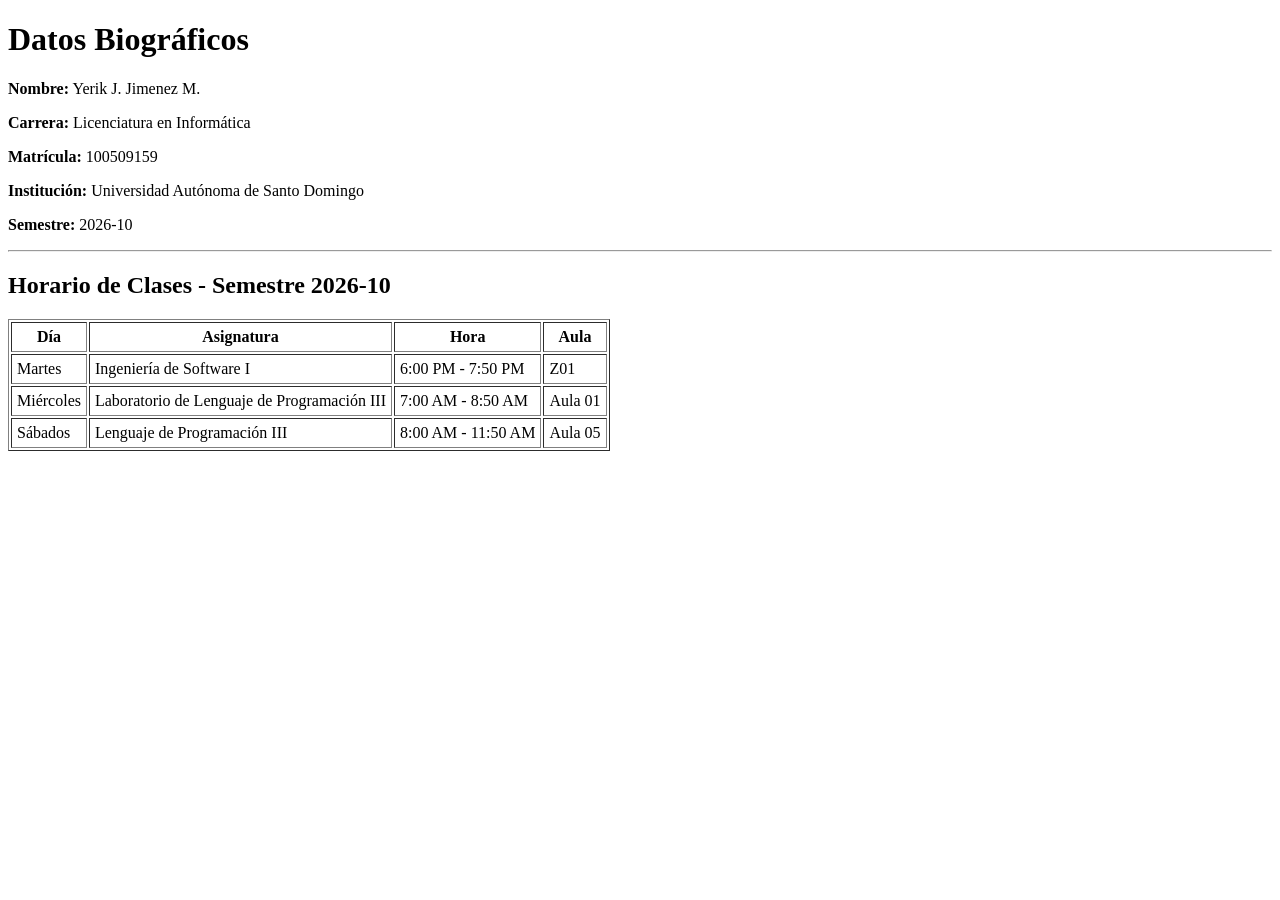
<file: index.html>
<!DOCTYPE html>
<html lang="es">
<head>
    <meta charset="UTF-8">
    <title>Datos Biográficos y Horario</title>
</head>
<body>

<h1>Datos Biográficos</h1>

<p><strong>Nombre:</strong> Yerik J. Jimenez M.</p>
<p><strong>Carrera:</strong> Licenciatura en Informática</p>
<p><strong>Matrícula:</strong> 100509159</p>
<p><strong>Institución:</strong> Universidad Autónoma de Santo Domingo</p>
<p><strong>Semestre:</strong> 2026-10</p>

<hr>

<h2>Horario de Clases - Semestre 2026-10</h2>
	
<table border="1" cellpadding="5">
    <tr>
        <th>Día</th>
        <th>Asignatura</th>
        <th>Hora</th>
        <th>Aula</th>
    </tr>

    <tr>
        <td>Martes</td>
        <td>Ingeniería de Software I</td>
        <td>6:00 PM - 7:50 PM</td>
        <td>Z01</td>
    </tr>

    <tr>
        <td>Miércoles</td>
        <td>Laboratorio de Lenguaje de Programación III</td>
        <td>7:00 AM - 8:50 AM</td>
        <td>Aula 01</td>
    </tr>

    <tr>
        <td>Sábados</td>
        <td>Lenguaje de Programación III</td>
        <td>8:00 AM - 11:50 AM</td>
        <td>Aula 05</td>
    </tr>
</table>



</body>
</html>
</file>
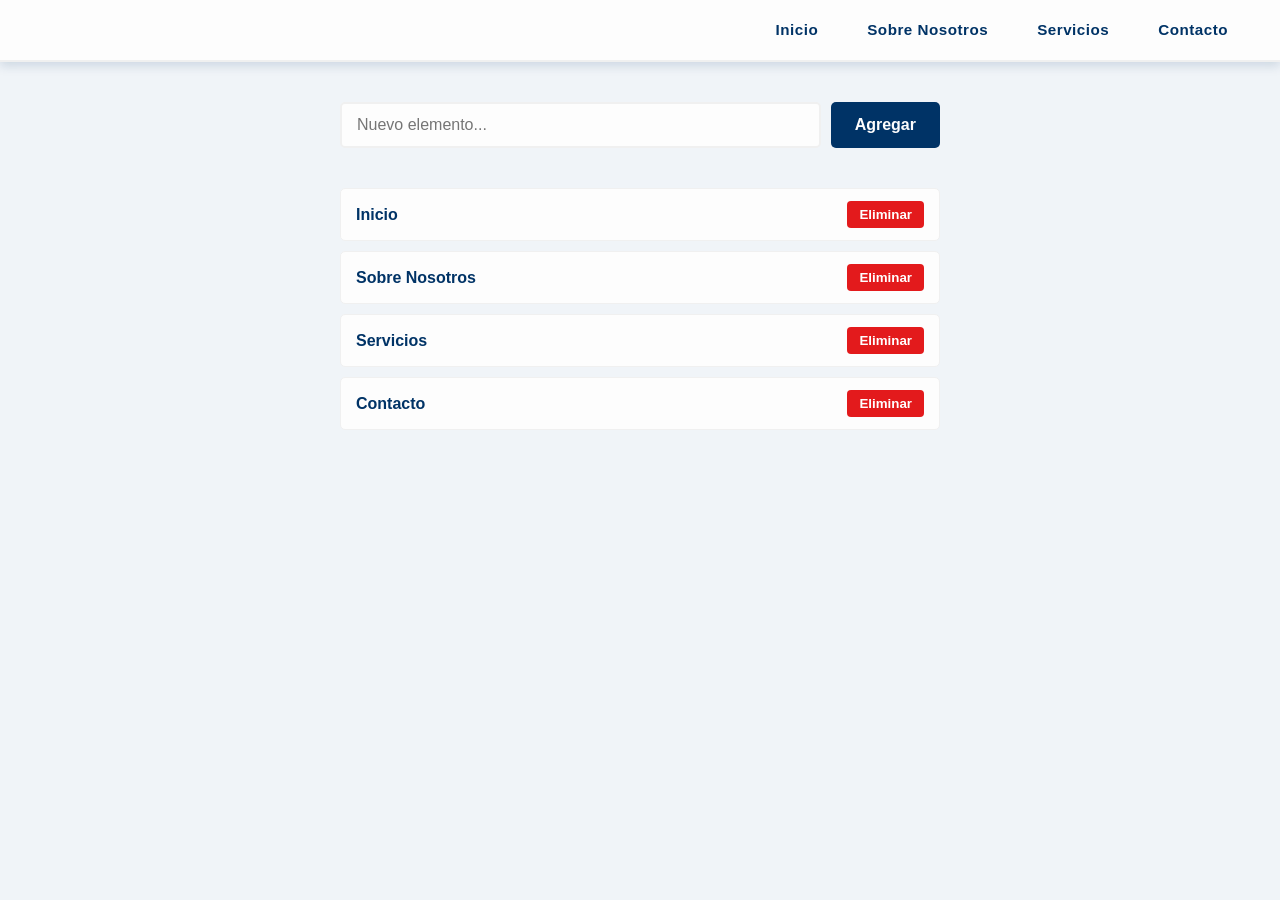
<file: PracticaMenu/index.html>
<!DOCTYPE html>
<html lang="en">
<head>
  <meta charset="UTF-8">
  <meta name="viewport" content="width=device-width, initial-scale=1.0">
  <title>Document</title>
  <link rel="stylesheet" href="./style.css">
</head>
<body>
  <header>
    <nav class="menu-principal">
      <ul class="menu-items">

      </ul>
    </nav>
  </header>


<div class="Add-container">
  <input type="text" id="agregar" name="agregar" placeholder="Nuevo elemento...">
  <button class="btn-agregar">Agregar</button>
</div>

<ul class="lista-admin"></ul>

  <script type="module" src="./script.js"></script>
</body>
</html>
</file>
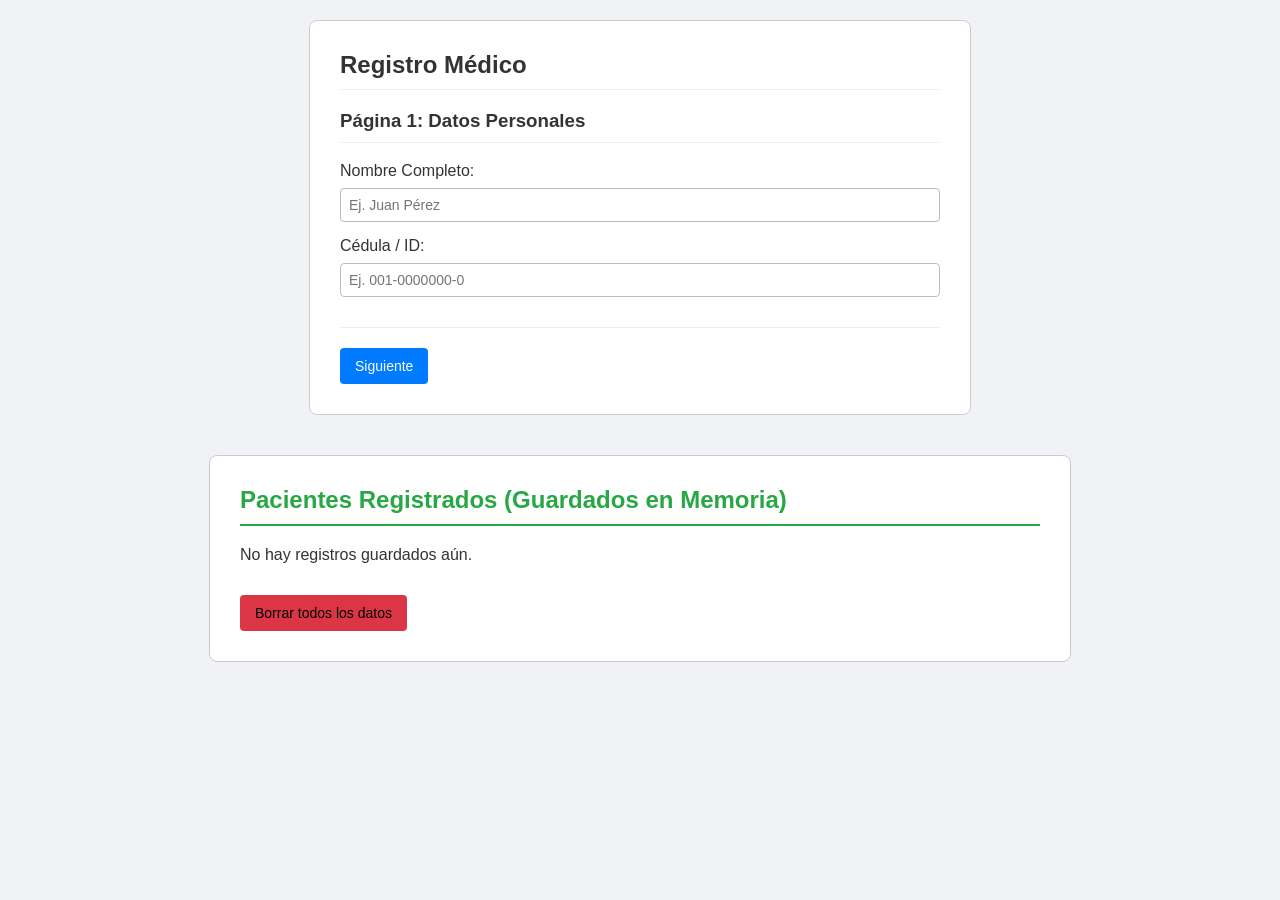
<file: Tarea- FormularioMultiPagina/MultipleForm/index.html>
<!DOCTYPE html>
<html lang="es">
<head>
  <meta charset="UTF-8">
  <meta name="viewport" content="width=device-width, initial-scale=1.0">
  <title>Formulario Médico Múltiples Páginas</title>
  <link rel="stylesheet" href="style.css">
</head>
<body>

<div class="form-container">
  <h2 id="formTitle">Registro Médico</h2>
  
  <form id="medicalForm">
    
    <div class="step active">
      <h3>Página 1: Datos Personales</h3>
      <div class="input-group">
        <label>Nombre Completo:</label>
        <input type="text" id="nombre" placeholder="Ej. Juan Pérez">
      </div>
      <div class="input-group">
        <label>Cédula / ID:</label>
        <input type="text" id="cedula" placeholder="Ej. 001-0000000-0">
      </div>
    </div>

    <div class="step">
      <h3>Página 2: Familiares</h3>
      <div class="input-group">
        <input type="text" id="famNombre" placeholder="Nombre (Ej. Dionisio Silverio)">
        <input type="text" id="famParentesco" placeholder="Parentesco (Ej. Padre)">
        <input type="number" id="famEdad" placeholder="Edad (Ej. 84)">
        <button type="button" class="btn-add" onclick="agregarFamiliar()">+ Agregar Familiar</button>
      </div>
      <ul id="listaFamiliares" class="data-list"></ul>
    </div>

    <div class="step">
      <h3>Página 3: Condiciones Pre-Existentes de Salud</h3>
      <div class="input-group">
        <input type="text" id="condEnfermedad" placeholder="Enfermedad (Ej. Hipertensión)">
        <input type="text" id="condTiempo" placeholder="Tiempo con la enfermedad (Ej. 5 años)">
        <button type="button" class="btn-add" onclick="agregarCondicion()">+ Agregar Condición</button>
      </div>
      <ul id="listaCondiciones" class="data-list"></ul>
    </div>

    <div class="step">
      <h3>Página 4: Internamientos Realizados</h3>
      <div class="input-group">
        <input type="date" id="intFecha">
        <input type="text" id="intCentro" placeholder="Centro Médico">
        <input type="text" id="intDiagnostico" placeholder="Diagnóstico">
        <button type="button" class="btn-add" onclick="agregarInternamiento()">+ Agregar Internamiento</button>
      </div>
      <ul id="listaInternamientos" class="data-list"></ul>
    </div>

    <div class="step">
      <h3>Página 5: Datos Registrados</h3>
      <p>Resumen de la información ingresada:</p>
      <div id="tablasContenedor"></div>
    </div>  

    <div class="form-navigation">
      <button type="button" id="prevBtn" onclick="cambiarPaso(-1)">Anterior</button>
      <button type="button" id="nextBtn" onclick="cambiarPaso(1)">Siguiente</button>
    </div>

  </form>
</div>

<div class="registros-guardados-container">
  <h2>Pacientes Registrados (Guardados en Memoria)</h2>
  <div id="tablaGlobalContenedor">
    <p>No hay registros guardados aún.</p>
  </div>
  <button type="button" id="btnLimpiarDatos" onclick="limpiarLocalStorage()" style="background-color: #dc3545; margin-top: 15px;">Borrar todos los datos</button>
</div>

<script src="script.js"></script>
</body>
</html>
</file>
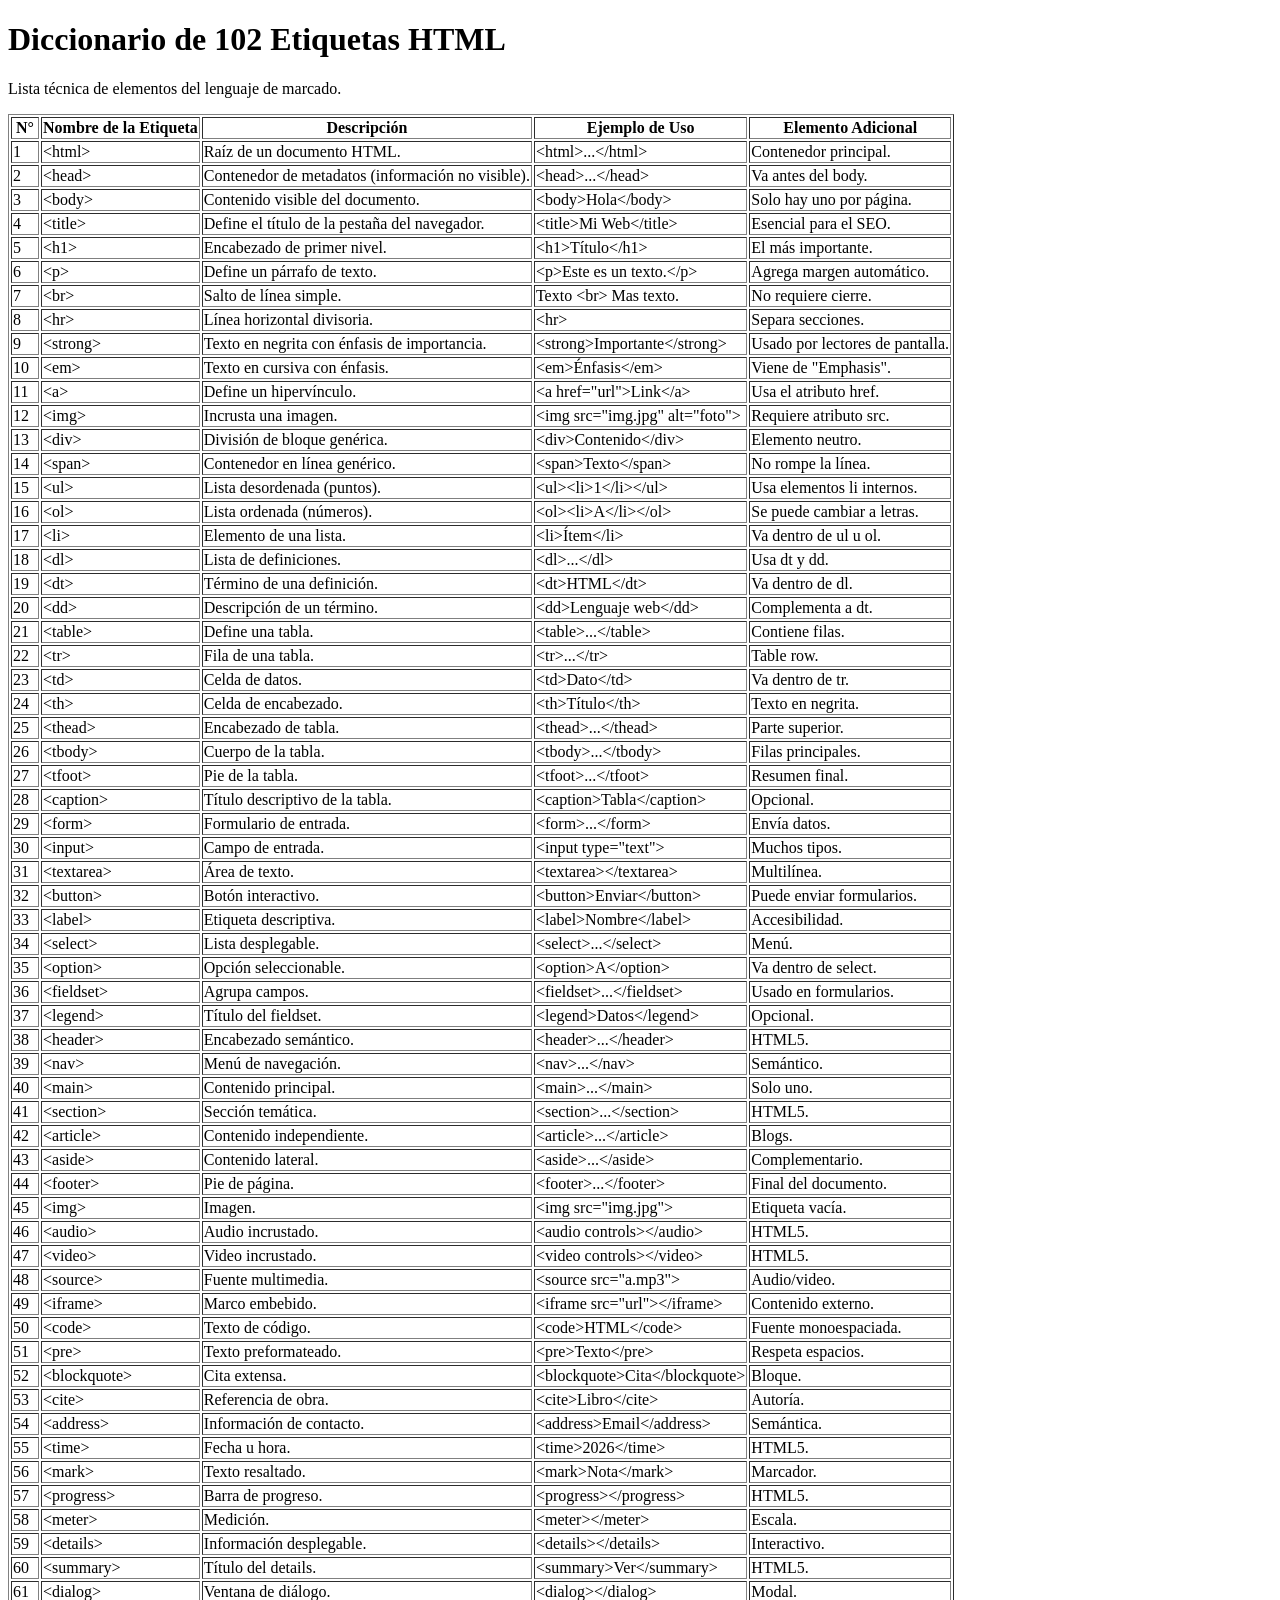
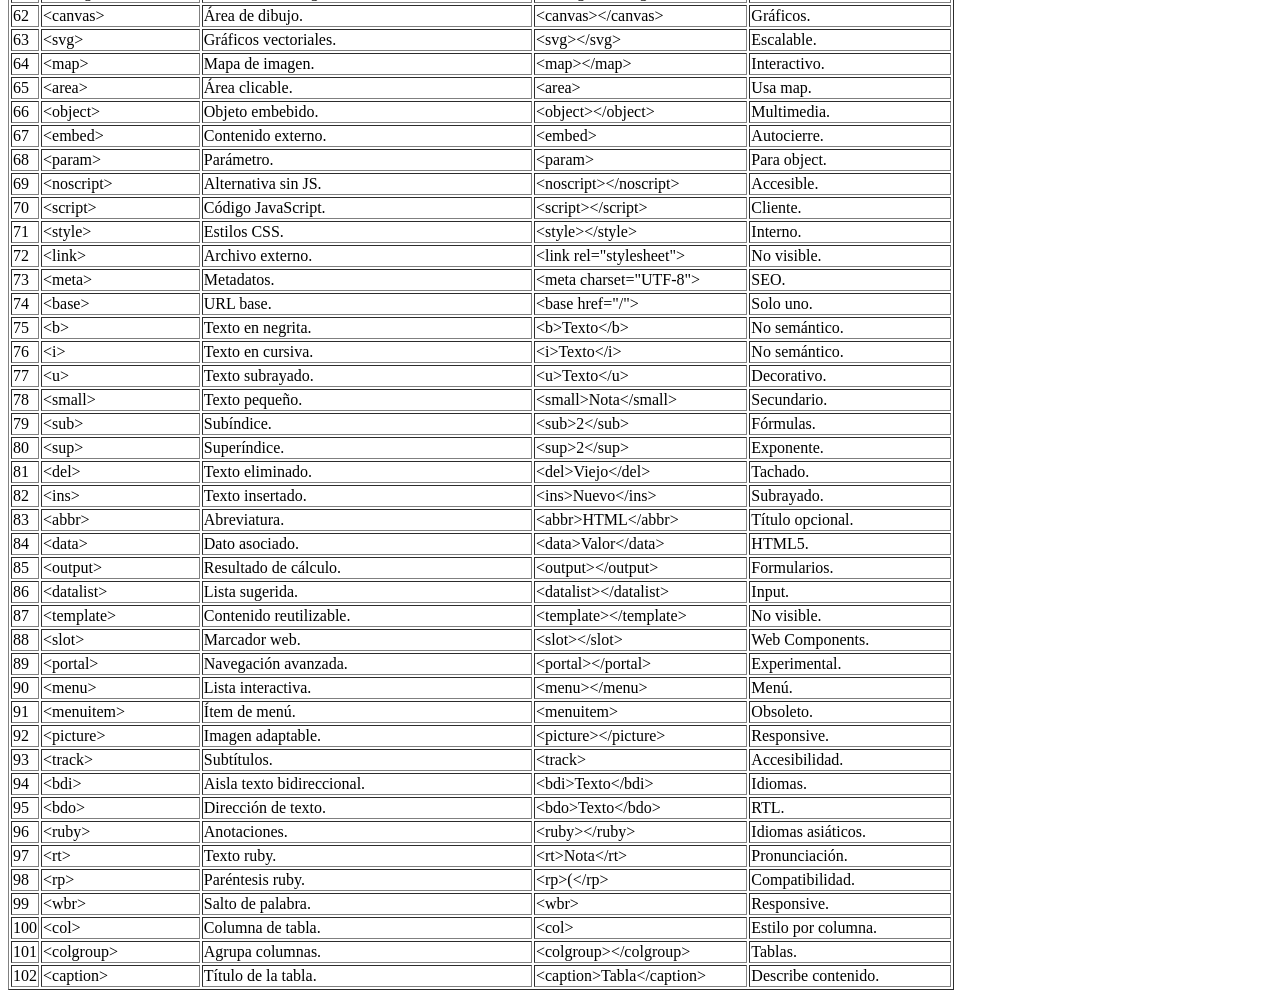
<file: 102Etiquetas.html>
<!DOCTYPE html>
<html lang="es">
<head>
    <meta charset="UTF-8">
    <title>Lista de 102 Etiquetas HTML</title>
</head>
<body>

    <h1>Diccionario de 102 Etiquetas HTML</h1>
    <p>Lista técnica de elementos del lenguaje de marcado.</p>

    <table border="1">
        <thead>
            <tr>
                <th>N°</th>
                <th>Nombre de la Etiqueta</th>
                <th>Descripción</th>
                <th>Ejemplo de Uso</th>
                <th>Elemento Adicional</th>
            </tr>
        </thead>
        <tbody>
            <tr>
                <td>1</td>
                <td>&lt;html&gt;</td>
                <td>Raíz de un documento HTML.</td>
                <td>&lt;html&gt;...&lt;/html&gt;</td>
                <td>Contenedor principal.</td>
            </tr>
            <tr>
                <td>2</td>
                <td>&lt;head&gt;</td>
                <td>Contenedor de metadatos (información no visible).</td>
                <td>&lt;head&gt;...&lt;/head&gt;</td>
                <td>Va antes del body.</td>
            </tr>
            <tr>
                <td>3</td>
                <td>&lt;body&gt;</td>
                <td>Contenido visible del documento.</td>
                <td>&lt;body&gt;Hola&lt;/body&gt;</td>
                <td>Solo hay uno por página.</td>
            </tr>
            <tr>
                <td>4</td>
                <td>&lt;title&gt;</td> 
                <td>Define el título de la pestaña del navegador.</td>
                <td>&lt;title&gt;Mi Web&lt;/title&gt;</td>
                <td>Esencial para el SEO.</td>
            </tr>
            <tr>
                <td>5</td>
                <td>&lt;h1&gt;</td>
                <td>Encabezado de primer nivel.</td>
                <td>&lt;h1&gt;Título&lt;/h1&gt;</td>
                <td>El más importante.</td>
            </tr>
            <tr>
                <td>6</td>
                <td>&lt;p&gt;</td>
                <td>Define un párrafo de texto.</td>
                <td>&lt;p&gt;Este es un texto.&lt;/p&gt;</td>
                <td>Agrega margen automático.</td>
            </tr>
            <tr>
                <td>7</td>
                <td>&lt;br&gt;</td>
                <td>Salto de línea simple.</td>
                <td>Texto &lt;br&gt; Mas texto.</td>
                <td>No requiere cierre.</td>
            </tr>
            <tr>
                <td>8</td>
                <td>&lt;hr&gt;</td>
                <td>Línea horizontal divisoria.</td>
                <td>&lt;hr&gt;</td>
                <td>Separa secciones.</td>
            </tr>
            <tr>
                <td>9</td>
                <td>&lt;strong&gt;</td>
                <td>Texto en negrita con énfasis de importancia.</td>
                <td>&lt;strong&gt;Importante&lt;/strong&gt;</td>
                <td>Usado por lectores de pantalla.</td>
            </tr>
            <tr>
                <td>10</td>
                <td>&lt;em&gt;</td>
                <td>Texto en cursiva con énfasis.</td>
                <td>&lt;em&gt;Énfasis&lt;/em&gt;</td>
                <td>Viene de "Emphasis".</td>
            </tr>
            <tr>
                <td>11</td>
                <td>&lt;a&gt;</td>
                <td>Define un hipervínculo.</td>
                <td>&lt;a href="url"&gt;Link&lt;/a&gt;</td>
                <td>Usa el atributo href.</td>
            </tr>
            <tr>
                <td>12</td>
                <td>&lt;img&gt;</td>
                <td>Incrusta una imagen.</td>
                <td>&lt;img src="img.jpg" alt="foto"&gt;</td>
                <td>Requiere atributo src.</td>
            </tr>
            <tr>
                <td>13</td>
                <td>&lt;div&gt;</td>
                <td>División de bloque genérica.</td>
                <td>&lt;div&gt;Contenido&lt;/div&gt;</td>
                <td>Elemento neutro.</td>
            </tr>
            <tr>
                <td>14</td>
                <td>&lt;span&gt;</td>
                <td>Contenedor en línea genérico.</td>
                <td>&lt;span&gt;Texto&lt;/span&gt;</td>
                <td>No rompe la línea.</td>
            </tr>
            <tr>
                <td>15</td>
                <td>&lt;ul&gt;</td>
                <td>Lista desordenada (puntos).</td>
                <td>&lt;ul&gt;&lt;li&gt;1&lt;/li&gt;&lt;/ul&gt;</td>
                <td>Usa elementos li internos.</td>
            </tr>
            <tr>
                <td>16</td>
                <td>&lt;ol&gt;</td>
                <td>Lista ordenada (números).</td>
                <td>&lt;ol&gt;&lt;li&gt;A&lt;/li&gt;&lt;/ol&gt;</td>
                <td>Se puede cambiar a letras.</td>
            </tr>
            <tr>
                <td>17</td>
                <td>&lt;li&gt;</td>
                <td>Elemento de una lista.</td>
                <td>&lt;li&gt;Ítem&lt;/li&gt;</td>
                <td>Va dentro de ul u ol.</td>

		 
		<tr>
    <td>18</td>
    <td>&lt;dl&gt;</td>
    <td>Lista de definiciones.</td>
    <td>&lt;dl&gt;...&lt;/dl&gt;</td>
    <td>Usa dt y dd.</td>
</tr>
<tr>
    <td>19</td>
    <td>&lt;dt&gt;</td>
    <td>Término de una definición.</td>
    <td>&lt;dt&gt;HTML&lt;/dt&gt;</td>
    <td>Va dentro de dl.</td>
</tr>
<tr>
    <td>20</td>
    <td>&lt;dd&gt;</td>
    <td>Descripción de un término.</td>
    <td>&lt;dd&gt;Lenguaje web&lt;/dd&gt;</td>
    <td>Complementa a dt.</td>
</tr>
<tr>
    <td>21</td>
    <td>&lt;table&gt;</td>
    <td>Define una tabla.</td>
    <td>&lt;table&gt;...&lt;/table&gt;</td>
    <td>Contiene filas.</td>
</tr>
<tr>
    <td>22</td>
    <td>&lt;tr&gt;</td>
    <td>Fila de una tabla.</td>
    <td>&lt;tr&gt;...&lt;/tr&gt;</td>
    <td>Table row.</td>
</tr>
<tr>
    <td>23</td>
    <td>&lt;td&gt;</td>
    <td>Celda de datos.</td>
    <td>&lt;td&gt;Dato&lt;/td&gt;</td>
    <td>Va dentro de tr.</td>
</tr>
<tr>
    <td>24</td>
    <td>&lt;th&gt;</td>
    <td>Celda de encabezado.</td>
    <td>&lt;th&gt;Título&lt;/th&gt;</td>
    <td>Texto en negrita.</td>
</tr>
<tr>
    <td>25</td>
    <td>&lt;thead&gt;</td>
    <td>Encabezado de tabla.</td>
    <td>&lt;thead&gt;...&lt;/thead&gt;</td>
    <td>Parte superior.</td>
</tr>
<tr>
    <td>26</td>
    <td>&lt;tbody&gt;</td>
    <td>Cuerpo de la tabla.</td>
    <td>&lt;tbody&gt;...&lt;/tbody&gt;</td>
    <td>Filas principales.</td>
</tr>
<tr>
    <td>27</td>
    <td>&lt;tfoot&gt;</td>
    <td>Pie de la tabla.</td>
    <td>&lt;tfoot&gt;...&lt;/tfoot&gt;</td>
    <td>Resumen final.</td>
</tr>
<tr>
    <td>28</td>
    <td>&lt;caption&gt;</td>
    <td>Título descriptivo de la tabla.</td>
    <td>&lt;caption&gt;Tabla&lt;/caption&gt;</td>
    <td>Opcional.</td>
</tr>
<tr>
    <td>29</td>
    <td>&lt;form&gt;</td>
    <td>Formulario de entrada.</td>
    <td>&lt;form&gt;...&lt;/form&gt;</td>
    <td>Envía datos.</td>
</tr>
<tr>
    <td>30</td>
    <td>&lt;input&gt;</td>
    <td>Campo de entrada.</td>
    <td>&lt;input type="text"&gt;</td>
    <td>Muchos tipos.</td>
</tr>
<tr>
    <td>31</td>
    <td>&lt;textarea&gt;</td>
    <td>Área de texto.</td>
    <td>&lt;textarea&gt;&lt;/textarea&gt;</td>
    <td>Multilínea.</td>
</tr>
<tr>
    <td>32</td>
    <td>&lt;button&gt;</td>
    <td>Botón interactivo.</td>
    <td>&lt;button&gt;Enviar&lt;/button&gt;</td>
    <td>Puede enviar formularios.</td>
</tr>
<tr>
    <td>33</td>
    <td>&lt;label&gt;</td>
    <td>Etiqueta descriptiva.</td>
    <td>&lt;label&gt;Nombre&lt;/label&gt;</td>
    <td>Accesibilidad.</td>
</tr>
<tr>
    <td>34</td>
    <td>&lt;select&gt;</td>
    <td>Lista desplegable.</td>
    <td>&lt;select&gt;...&lt;/select&gt;</td>
    <td>Menú.</td>
</tr>
<tr>
    <td>35</td>
    <td>&lt;option&gt;</td>
    <td>Opción seleccionable.</td>
    <td>&lt;option&gt;A&lt;/option&gt;</td>
    <td>Va dentro de select.</td>
</tr>
<tr>
    <td>36</td>
    <td>&lt;fieldset&gt;</td>
    <td>Agrupa campos.</td>
    <td>&lt;fieldset&gt;...&lt;/fieldset&gt;</td>
    <td>Usado en formularios.</td>
</tr>
<tr>
    <td>37</td>
    <td>&lt;legend&gt;</td>
    <td>Título del fieldset.</td>
    <td>&lt;legend&gt;Datos&lt;/legend&gt;</td>
    <td>Opcional.</td>
</tr>
<tr>
    <td>38</td>
    <td>&lt;header&gt;</td>
    <td>Encabezado semántico.</td>
    <td>&lt;header&gt;...&lt;/header&gt;</td>
    <td>HTML5.</td>
</tr>
<tr>
    <td>39</td>
    <td>&lt;nav&gt;</td>
    <td>Menú de navegación.</td>
    <td>&lt;nav&gt;...&lt;/nav&gt;</td>
    <td>Semántico.</td>
</tr>
<tr>
    <td>40</td>
    <td>&lt;main&gt;</td>
    <td>Contenido principal.</td>
    <td>&lt;main&gt;...&lt;/main&gt;</td>
    <td>Solo uno.</td>
</tr>
<tr>
    <td>41</td>
    <td>&lt;section&gt;</td>
    <td>Sección temática.</td>
    <td>&lt;section&gt;...&lt;/section&gt;</td>
    <td>HTML5.</td>
</tr>
<tr>
    <td>42</td>
    <td>&lt;article&gt;</td>
    <td>Contenido independiente.</td>
    <td>&lt;article&gt;...&lt;/article&gt;</td>
    <td>Blogs.</td>
</tr>
<tr>
    <td>43</td>
    <td>&lt;aside&gt;</td>
    <td>Contenido lateral.</td>
    <td>&lt;aside&gt;...&lt;/aside&gt;</td>
    <td>Complementario.</td>
</tr>
<tr>
    <td>44</td>
    <td>&lt;footer&gt;</td>
    <td>Pie de página.</td>
    <td>&lt;footer&gt;...&lt;/footer&gt;</td>
    <td>Final del documento.</td>
</tr>
<tr>
    <td>45</td>
    <td>&lt;img&gt;</td>
    <td>Imagen.</td>
    <td>&lt;img src="img.jpg"&gt;</td>
    <td>Etiqueta vacía.</td>
</tr>
<tr>
    <td>46</td>
    <td>&lt;audio&gt;</td>
    <td>Audio incrustado.</td>
    <td>&lt;audio controls&gt;&lt;/audio&gt;</td>
    <td>HTML5.</td>
</tr>
<tr>
    <td>47</td>
    <td>&lt;video&gt;</td>
    <td>Video incrustado.</td>
    <td>&lt;video controls&gt;&lt;/video&gt;</td>
    <td>HTML5.</td>
</tr>
<tr>
    <td>48</td>
    <td>&lt;source&gt;</td>
    <td>Fuente multimedia.</td>
    <td>&lt;source src="a.mp3"&gt;</td>
    <td>Audio/video.</td>
</tr>
<tr>
    <td>49</td>
    <td>&lt;iframe&gt;</td>
    <td>Marco embebido.</td>
    <td>&lt;iframe src="url"&gt;&lt;/iframe&gt;</td>
    <td>Contenido externo.</td>
</tr>
<tr>
    <td>50</td>
    <td>&lt;code&gt;</td>
    <td>Texto de código.</td>
    <td>&lt;code&gt;HTML&lt;/code&gt;</td>
    <td>Fuente monoespaciada.</td>
</tr>
<tr>
    <td>51</td>
    <td>&lt;pre&gt;</td>
    <td>Texto preformateado.</td>
    <td>&lt;pre&gt;Texto&lt;/pre&gt;</td>
    <td>Respeta espacios.</td>
</tr>
<tr>
    <td>52</td>
    <td>&lt;blockquote&gt;</td>
    <td>Cita extensa.</td>
    <td>&lt;blockquote&gt;Cita&lt;/blockquote&gt;</td>
    <td>Bloque.</td>
</tr>
<tr>
    <td>53</td>
    <td>&lt;cite&gt;</td>
    <td>Referencia de obra.</td>
    <td>&lt;cite&gt;Libro&lt;/cite&gt;</td>
    <td>Autoría.</td>
</tr>
<tr>
    <td>54</td>
    <td>&lt;address&gt;</td>
    <td>Información de contacto.</td>
    <td>&lt;address&gt;Email&lt;/address&gt;</td>
    <td>Semántica.</td>
</tr>
<tr>
    <td>55</td>
    <td>&lt;time&gt;</td>
    <td>Fecha u hora.</td>
    <td>&lt;time&gt;2026&lt;/time&gt;</td>
    <td>HTML5.</td>
</tr>
<tr>
    <td>56</td>
    <td>&lt;mark&gt;</td>
    <td>Texto resaltado.</td>
    <td>&lt;mark&gt;Nota&lt;/mark&gt;</td>
    <td>Marcador.</td>
</tr>
<tr>
    <td>57</td>
    <td>&lt;progress&gt;</td>
    <td>Barra de progreso.</td>
    <td>&lt;progress&gt;&lt;/progress&gt;</td>
    <td>HTML5.</td>
</tr>
<tr>
    <td>58</td>
    <td>&lt;meter&gt;</td>
    <td>Medición.</td>
    <td>&lt;meter&gt;&lt;/meter&gt;</td>
    <td>Escala.</td>
</tr>
<tr>
    <td>59</td>
    <td>&lt;details&gt;</td>
    <td>Información desplegable.</td>
    <td>&lt;details&gt;&lt;/details&gt;</td>
    <td>Interactivo.</td>
</tr>
<tr>
    <td>60</td>
    <td>&lt;summary&gt;</td>
    <td>Título del details.</td>
    <td>&lt;summary&gt;Ver&lt;/summary&gt;</td>
    <td>HTML5.</td>
</tr>
<tr>
    <td>61</td>
    <td>&lt;dialog&gt;</td>
    <td>Ventana de diálogo.</td>
    <td>&lt;dialog&gt;&lt;/dialog&gt;</td>
    <td>Modal.</td>
</tr>
<tr>
    <td>62</td>
    <td>&lt;canvas&gt;</td>
    <td>Área de dibujo.</td>
    <td>&lt;canvas&gt;&lt;/canvas&gt;</td>
    <td>Gráficos.</td>
</tr>
<tr>
    <td>63</td>
    <td>&lt;svg&gt;</td>
    <td>Gráficos vectoriales.</td>
    <td>&lt;svg&gt;&lt;/svg&gt;</td>
    <td>Escalable.</td>
</tr>
<tr>
    <td>64</td>
    <td>&lt;map&gt;</td>
    <td>Mapa de imagen.</td>
    <td>&lt;map&gt;&lt;/map&gt;</td>
    <td>Interactivo.</td>
</tr>
<tr>
    <td>65</td>
    <td>&lt;area&gt;</td>
    <td>Área clicable.</td>
    <td>&lt;area&gt;</td>
    <td>Usa map.</td>
</tr>
<tr>
    <td>66</td>
    <td>&lt;object&gt;</td>
    <td>Objeto embebido.</td>
    <td>&lt;object&gt;&lt;/object&gt;</td>
    <td>Multimedia.</td>
</tr>
<tr>
    <td>67</td>
    <td>&lt;embed&gt;</td>
    <td>Contenido externo.</td>
    <td>&lt;embed&gt;</td>
    <td>Autocierre.</td>
</tr>
<tr>
    <td>68</td>
    <td>&lt;param&gt;</td>
    <td>Parámetro.</td>
    <td>&lt;param&gt;</td>
    <td>Para object.</td>
</tr>
<tr>
    <td>69</td>
    <td>&lt;noscript&gt;</td>
    <td>Alternativa sin JS.</td>
    <td>&lt;noscript&gt;&lt;/noscript&gt;</td>
    <td>Accesible.</td>
</tr>
<tr>
    <td>70</td>
    <td>&lt;script&gt;</td>
    <td>Código JavaScript.</td>
    <td>&lt;script&gt;&lt;/script&gt;</td>
    <td>Cliente.</td>
</tr>
<tr>
    <td>71</td>
    <td>&lt;style&gt;</td>
    <td>Estilos CSS.</td>
    <td>&lt;style&gt;&lt;/style&gt;</td>
    <td>Interno.</td>
</tr>
<tr>
    <td>72</td>
    <td>&lt;link&gt;</td>
    <td>Archivo externo.</td>
    <td>&lt;link rel="stylesheet"&gt;</td>
    <td>No visible.</td>
</tr>
<tr>
    <td>73</td>
    <td>&lt;meta&gt;</td>
    <td>Metadatos.</td>
    <td>&lt;meta charset="UTF-8"&gt;</td>
    <td>SEO.</td>
</tr>
<tr>
    <td>74</td>
    <td>&lt;base&gt;</td>
    <td>URL base.</td>
    <td>&lt;base href="/"&gt;</td>
    <td>Solo uno.</td>
</tr>
<tr>
    <td>75</td>
    <td>&lt;b&gt;</td>
    <td>Texto en negrita.</td>
    <td>&lt;b&gt;Texto&lt;/b&gt;</td>
    <td>No semántico.</td>
</tr>
<tr>
    <td>76</td>
    <td>&lt;i&gt;</td>
    <td>Texto en cursiva.</td>
    <td>&lt;i&gt;Texto&lt;/i&gt;</td>
    <td>No semántico.</td>
</tr>
<tr>
    <td>77</td>
    <td>&lt;u&gt;</td>
    <td>Texto subrayado.</td>
    <td>&lt;u&gt;Texto&lt;/u&gt;</td>
    <td>Decorativo.</td>
</tr>
<tr>
    <td>78</td>
    <td>&lt;small&gt;</td>
    <td>Texto pequeño.</td>
    <td>&lt;small&gt;Nota&lt;/small&gt;</td>
    <td>Secundario.</td>
</tr>
<tr>
    <td>79</td>
    <td>&lt;sub&gt;</td>
    <td>Subíndice.</td>
    <td>&lt;sub&gt;2&lt;/sub&gt;</td>
    <td>Fórmulas.</td>
</tr>
<tr>
    <td>80</td>
    <td>&lt;sup&gt;</td>
    <td>Superíndice.</td>
    <td>&lt;sup&gt;2&lt;/sup&gt;</td>
    <td>Exponente.</td>
</tr>
<tr>
    <td>81</td>
    <td>&lt;del&gt;</td>
    <td>Texto eliminado.</td>
    <td>&lt;del&gt;Viejo&lt;/del&gt;</td>
    <td>Tachado.</td>
</tr>
<tr>
    <td>82</td>
    <td>&lt;ins&gt;</td>
    <td>Texto insertado.</td>
    <td>&lt;ins&gt;Nuevo&lt;/ins&gt;</td>
    <td>Subrayado.</td>
</tr>
<tr>
    <td>83</td>
    <td>&lt;abbr&gt;</td>
    <td>Abreviatura.</td>
    <td>&lt;abbr&gt;HTML&lt;/abbr&gt;</td>
    <td>Título opcional.</td>
</tr>
<tr>
    <td>84</td>
    <td>&lt;data&gt;</td>
    <td>Dato asociado.</td>
    <td>&lt;data&gt;Valor&lt;/data&gt;</td>
    <td>HTML5.</td>
</tr>
<tr>
    <td>85</td>
    <td>&lt;output&gt;</td>
    <td>Resultado de cálculo.</td>
    <td>&lt;output&gt;&lt;/output&gt;</td>
    <td>Formularios.</td>
</tr>
<tr>
    <td>86</td>
    <td>&lt;datalist&gt;</td>
    <td>Lista sugerida.</td>
    <td>&lt;datalist&gt;&lt;/datalist&gt;</td>
    <td>Input.</td>
</tr>
<tr>
    <td>87</td>
    <td>&lt;template&gt;</td>
    <td>Contenido reutilizable.</td>
    <td>&lt;template&gt;&lt;/template&gt;</td>
    <td>No visible.</td>
</tr>
<tr>
    <td>88</td>
    <td>&lt;slot&gt;</td>
    <td>Marcador web.</td>
    <td>&lt;slot&gt;&lt;/slot&gt;</td>
    <td>Web Components.</td>
</tr>
<tr>
    <td>89</td>
    <td>&lt;portal&gt;</td>
    <td>Navegación avanzada.</td>
    <td>&lt;portal&gt;&lt;/portal&gt;</td>
    <td>Experimental.</td>
</tr>
<tr>
    <td>90</td>
    <td>&lt;menu&gt;</td>
    <td>Lista interactiva.</td>
    <td>&lt;menu&gt;&lt;/menu&gt;</td>
    <td>Menú.</td>
</tr>
<tr>
    <td>91</td>
    <td>&lt;menuitem&gt;</td>
    <td>Ítem de menú.</td>
    <td>&lt;menuitem&gt;</td>
    <td>Obsoleto.</td>
</tr>
<tr>
    <td>92</td>
    <td>&lt;picture&gt;</td>
    <td>Imagen adaptable.</td>
    <td>&lt;picture&gt;&lt;/picture&gt;</td>
    <td>Responsive.</td>
</tr>
<tr>
    <td>93</td>
    <td>&lt;track&gt;</td>
    <td>Subtítulos.</td>
    <td>&lt;track&gt;</td>
    <td>Accesibilidad.</td>
</tr>
<tr>
    <td>94</td>
    <td>&lt;bdi&gt;</td>
    <td>Aisla texto bidireccional.</td>
    <td>&lt;bdi&gt;Texto&lt;/bdi&gt;</td>
    <td>Idiomas.</td>
</tr>
<tr>
    <td>95</td>
    <td>&lt;bdo&gt;</td>
    <td>Dirección de texto.</td>
    <td>&lt;bdo&gt;Texto&lt;/bdo&gt;</td>
    <td>RTL.</td>
</tr>
<tr>
    <td>96</td>
    <td>&lt;ruby&gt;</td>
    <td>Anotaciones.</td>
    <td>&lt;ruby&gt;&lt;/ruby&gt;</td>
    <td>Idiomas asiáticos.</td>
</tr>
<tr>
    <td>97</td>
    <td>&lt;rt&gt;</td>
    <td>Texto ruby.</td>
    <td>&lt;rt&gt;Nota&lt;/rt&gt;</td>
    <td>Pronunciación.</td>
</tr>
<tr>
    <td>98</td>
    <td>&lt;rp&gt;</td>
    <td>Paréntesis ruby.</td>
    <td>&lt;rp&gt;(&lt;/rp&gt;</td>
    <td>Compatibilidad.</td>
</tr>
<tr>
    <td>99</td>
    <td>&lt;wbr&gt;</td>
    <td>Salto de palabra.</td>
    <td>&lt;wbr&gt;</td>
    <td>Responsive.</td>
</tr>
<tr>
    <td>100</td>
    <td>&lt;col&gt;</td>
    <td>Columna de tabla.</td>
    <td>&lt;col&gt;</td>
    <td>Estilo por columna.</td>
</tr>
<tr>
    <td>101</td>
    <td>&lt;colgroup&gt;</td>
    <td>Agrupa columnas.</td>
    <td>&lt;colgroup&gt;&lt;/colgroup&gt;</td>
    <td>Tablas.</td>
</tr>
<tr>
    <td>102</td>
    <td>&lt;caption&gt;</td>
    <td>Título de la tabla.</td>
    <td>&lt;caption&gt;Tabla&lt;/caption&gt;</td>
    <td>Describe contenido.</td>
</tr>

            </tr>
        </tbody>
    </table>

</body>
</html>
</file>
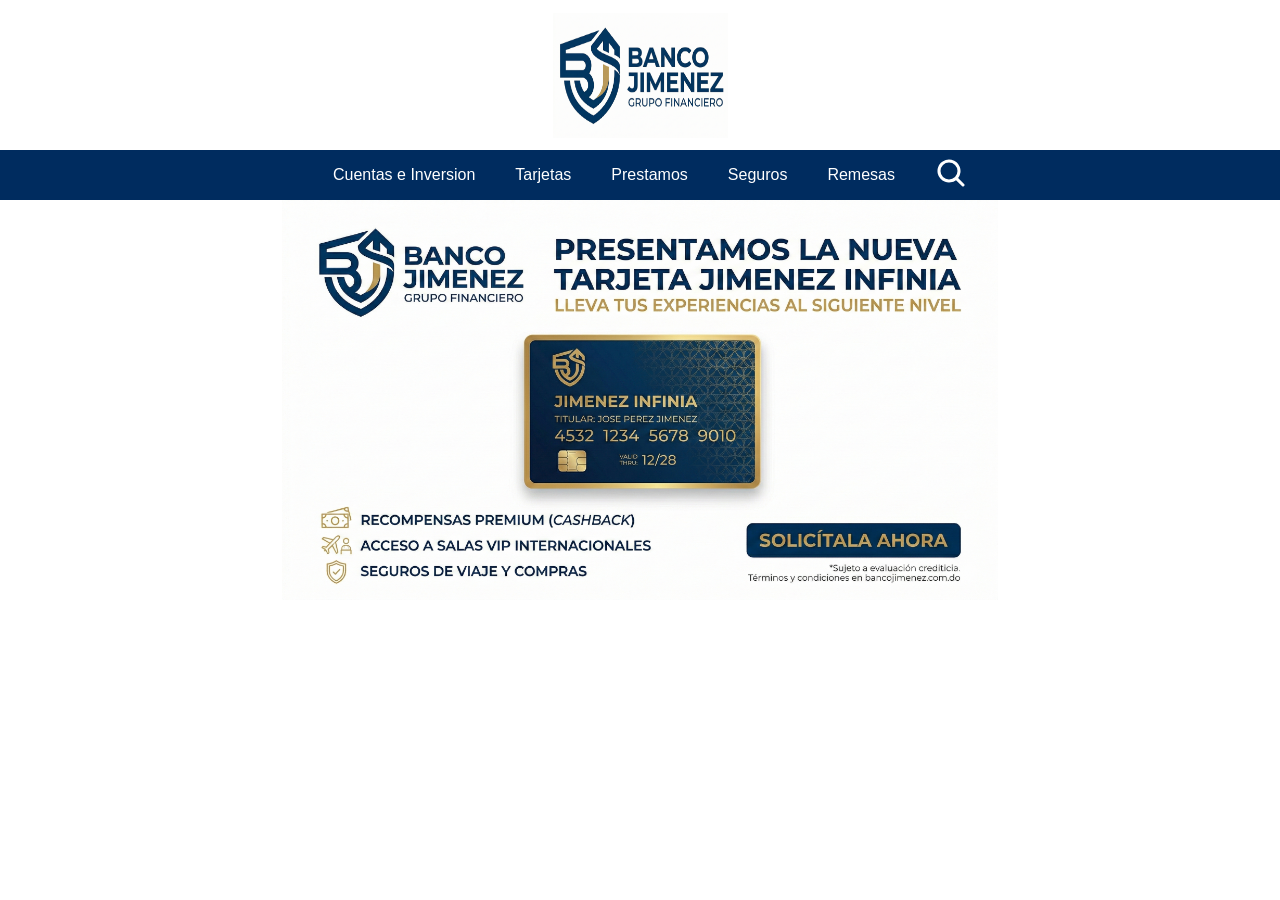
<file: bancox.html>
<!DOCTYPE html>
<html lang="en">
<head>
  <meta charset="UTF-8">
  <meta name="viewport" content="width=device-width, initial-scale=1.0">
  <title>Menu</title>
  <link rel="stylesheet" href="style.css">
</head>
<body>
  <header>
    <div class="navigation">
     <div class="logo">
       <img src="./assets/Logo.png" alt="Banco Jimenez">
     </div>
      <nav class="menu-principal">
        <ul>
          <li class="link dropdown">
            <a href="#">Cuentas e Inversion</a>
            <i class="fa-solid fa-caret-right"></i>
            <ul class="submenu">
              <li><a href="#">Cuenta Corriente</a></li>
              <li><a href="#">Cuenta de ahorro</a></li>
              <li><a href="#">Cuenta Moviles</a></li>
              <li><a href="#">Depositos a plazos</a></li>
              <li><a href="#">Fondos de Inversion</a></li>
            </ul>
          </li>
          <li class="link dropdown">
            <a href="#">Tarjetas</a>
            <ul class="submenu">
              <li><a href="#">Ahorros</a></li>
              <li><a href="#">Exclusive</a></li>
              <li><a href="#">Beneficios Visa</a></li>
              <li><a href="#">Beneficios Mastercard</a></li>
            </ul>
          </li>
          <li class="link dropdown">
            <a href="#">Prestamos</a>
            <ul class="submenu">
              <li><a href="#">Prestamos Personales</a></li>
              <li><a href="#">Prestamos de Vehiculos</a></li>
              <li><a href="#">Prestamos Hipotecarios</a></li>
              <li><a href="#">CrediClick</a></li>
            </ul>
          </li>
          <li class="link dropdown">
            <a href="#">Seguros</a>
            <ul class="submenu">
              <li><a href="#">Asistencia</a></li>
              <li><a href="#">Vida</a></li>
              <li><a href="#">Proteccion</a></li>
              <li><a href="#">Credito Protegido</a></li>
            </ul>
          </li>
          <li class="link">
            <a href="#">Remesas</a>
          </li>
        </ul>
        <div class="search">
          <svg xmlns="http://www.w3.org/2000/svg" width="32" height="32" fill="#ffffff" viewBox="0 0 256 256"><path d="M232.49,215.51,185,168a92.12,92.12,0,1,0-17,17l47.53,47.54a12,12,0,0,0,17-17ZM44,112a68,68,0,1,1,68,68A68.07,68.07,0,0,1,44,112Z"></path></svg>
        </div>
      </nav>
    </div>
    <div class="banner">
      <img src="./assets/white.png" alt="">
    </div>
  </header>
</body>

</html>
</file>
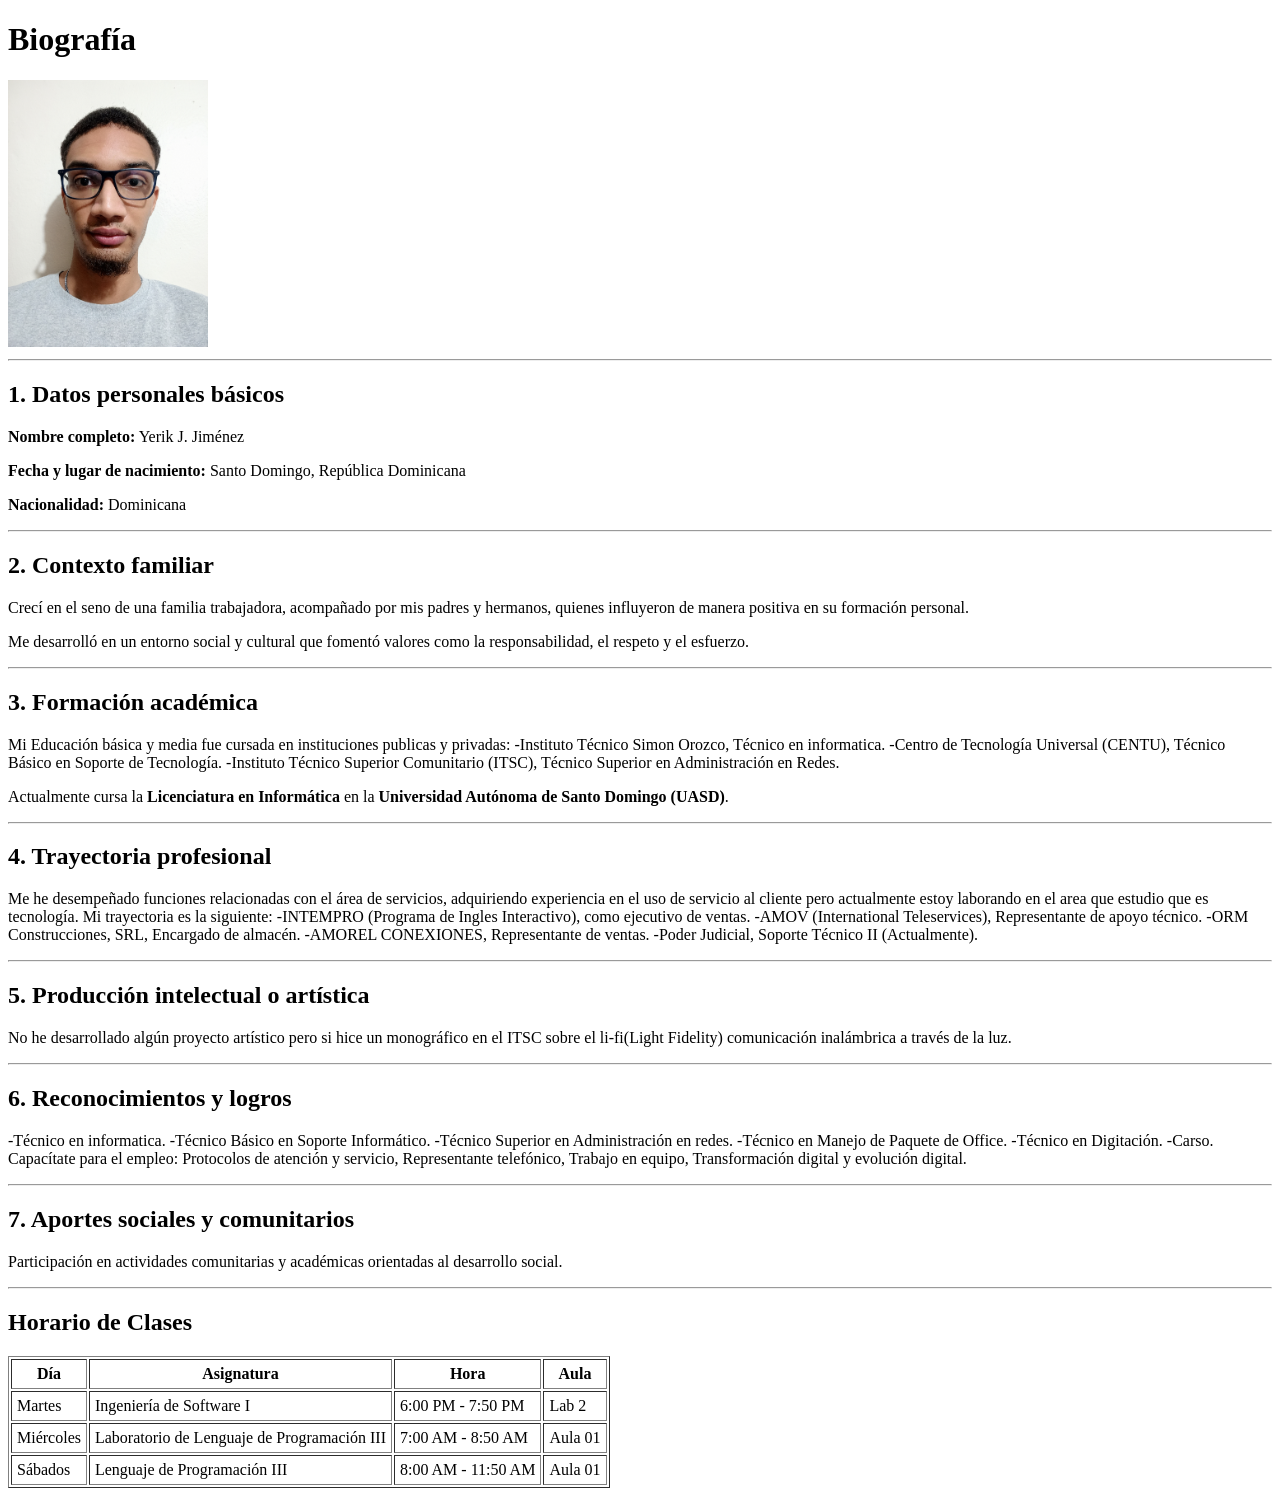
<file: biografia parte2.html>
<!DOCTYPE html>
<html lang="es">
<head>
    <meta charset="UTF-8">
    <title>Biografía y Horario de Clases</title>
</head>
<body>

    <h1>Biografía</h1>

    <!-- FOTO -->
	
	<img src="IMG_20220210_200427.jpg"
     alt="Foto de Yerik Jiménez"
     width="200">

    <hr>

    <!-- 1. DATOS PERSONALES -->
    <h2>1. Datos personales básicos</h2>
    <p><strong>Nombre completo:</strong> Yerik J. Jiménez</p>
    <p><strong>Fecha y lugar de nacimiento:</strong> Santo Domingo, República Dominicana</p>
    <p><strong>Nacionalidad:</strong> Dominicana</p>

    <hr>

    <!-- 2. CONTEXTO FAMILIAR -->
    <h2>2. Contexto familiar</h2>
    <p>
        Crecí en el seno de una familia trabajadora, acompañado por mis padres 
        y hermanos, quienes influyeron de manera positiva en su formación personal.
    </p>
    <p>
        Me desarrolló en un entorno social y cultural que fomentó valores como
        la responsabilidad, el respeto y el esfuerzo.
    </p>

    <hr>

    <!-- 3. FORMACIÓN ACADÉMICA -->
    <h2>3. Formación académica</h2>
    <p>Mi Educación básica y media fue cursada en instituciones publicas y privadas:
	-Instituto Técnico Simon Orozco, Técnico en informatica.
	-Centro de Tecnología Universal (CENTU), Técnico Básico en Soporte de Tecnología.
	-Instituto Técnico Superior Comunitario (ITSC), Técnico Superior en Administración en Redes.</p>
    <p>
        Actualmente cursa la <strong>Licenciatura en Informática</strong> en la
        <strong>Universidad Autónoma de Santo Domingo (UASD)</strong>.
    </p>

    <hr>

    <!-- 4. TRAYECTORIA PROFESIONAL -->
    <h2>4. Trayectoria profesional</h2>
    <p>
        Me he desempeñado funciones relacionadas con el área de servicios,
        adquiriendo experiencia en el uso de servicio al cliente pero actualmente estoy laborando en el area que estudio que es tecnología.
	Mi trayectoria es la siguiente:
	
	-INTEMPRO (Programa de Ingles Interactivo), como ejecutivo de ventas.
	-AMOV (International Teleservices), Representante de apoyo técnico.
	-ORM Construcciones, SRL, Encargado de almacén.
	-AMOREL CONEXIONES, Representante de ventas.
	-Poder Judicial, Soporte Técnico II (Actualmente).
    </p>

    <hr>

    <!-- 5. PRODUCCIÓN INTELECTUAL -->
    <h2>5. Producción intelectual o artística</h2>
    <p>
        No he desarrollado algún proyecto artístico pero si hice un monográfico en el ITSC sobre el li-fi(Light Fidelity) comunicación inalámbrica a través de la luz.
    </p>

    <hr>

    <!-- 6. RECONOCIMIENTOS -->
    <h2>6. Reconocimientos y logros</h2>
    <p>
        -Técnico en informatica.
	-Técnico Básico en Soporte Informático.
	-Técnico Superior en Administración en redes.
	-Técnico en Manejo de Paquete de Office.
	-Técnico en Digitación.
	-Carso. Capacítate para el empleo:  Protocolos de atención y servicio, Representante telefónico, Trabajo en equipo, Transformación digital y evolución digital.
    </p>

    <hr>

    <!-- 7. APORTES SOCIALES -->
    <h2>7. Aportes sociales y comunitarios</h2>
    <p>
        Participación en actividades comunitarias y académicas
        orientadas al desarrollo social.
    </p>

    <hr>

    <!-- HORARIO -->
    <h2>Horario de Clases</h2>

    <table border="1" cellpadding="5">
        <tr>
            <th>Día</th>
            <th>Asignatura</th>
            <th>Hora</th>
            <th>Aula</th>
        </tr>

        <tr>
            <td>Martes</td>
            <td>Ingeniería de Software I</td>
            <td>6:00 PM - 7:50 PM</td>
            <td>Lab 2</td>
        </tr>

        <tr>
            <td>Miércoles</td>
            <td>Laboratorio de Lenguaje de Programación III</td>
            <td>7:00 AM - 8:50 AM</td>
            <td>Aula 01</td>
        </tr>

        <tr>
            <td>Sábados</td>
            <td>Lenguaje de Programación III</td>
            <td>8:00 AM - 11:50 AM</td>
            <td>Aula 01</td>
        </tr>
    </table>

</body>

</html>
</file>
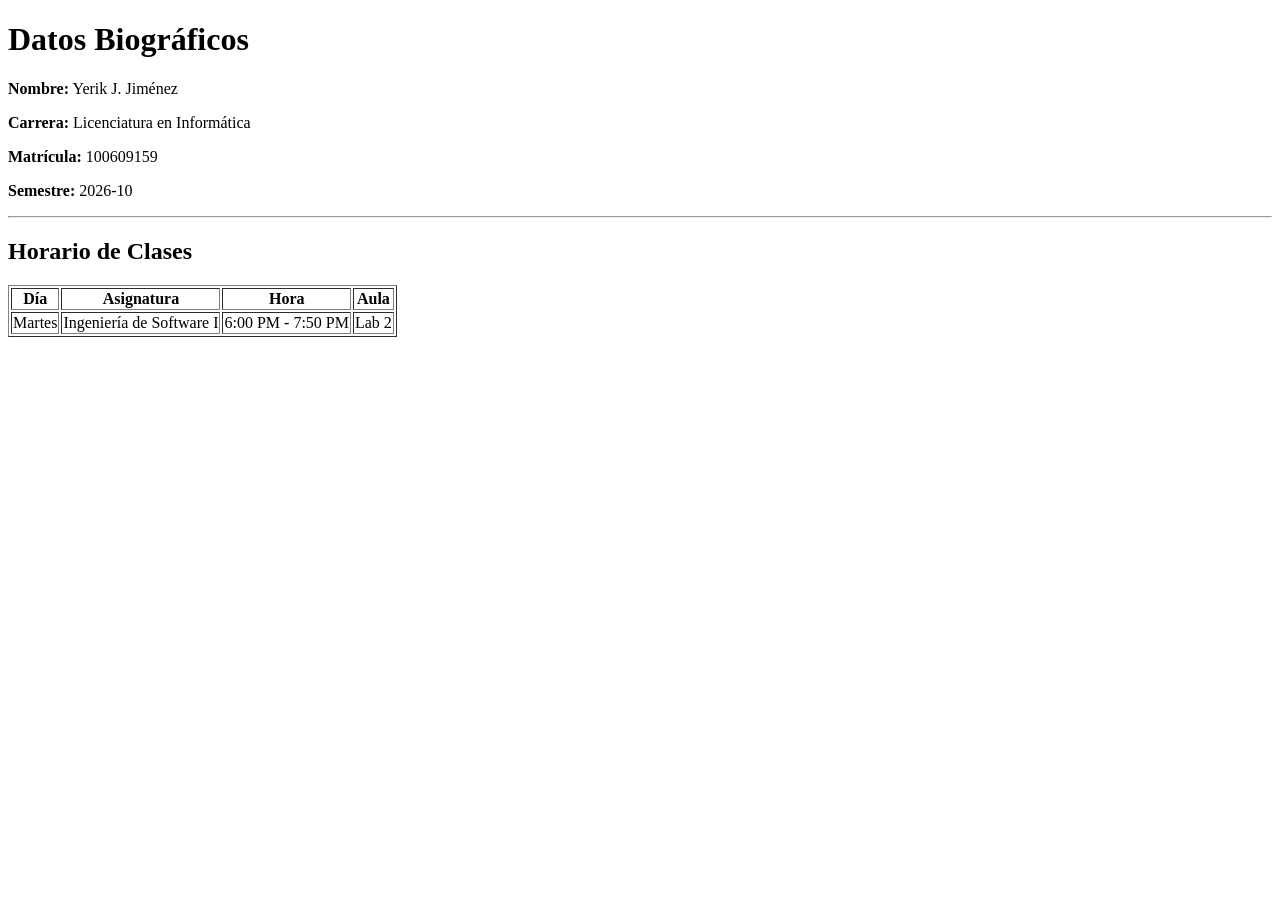
<file: biografia_horario.html>
<!DOCTYPE html>
<html lang="es">
<head>
  <meta charset="UTF-8">
  <title>Datos Biográficos y Horario</title>
</head>
<body>

<h1>Datos Biográficos</h1>

<p><strong>Nombre:</strong> Yerik J. Jiménez</p>
<p><strong>Carrera:</strong> Licenciatura en Informática</p>
<p><strong>Matrícula:</strong> 100609159</p>
<p><strong>Semestre:</strong> 2026-10</p>

<hr>

<h2>Horario de Clases</h2>

<table border="1">
  <tr>
    <th>Día</th>
    <th>Asignatura</th>
    <th>Hora</th>
    <th>Aula</th>
  </tr>
  <tr>
    <td>Martes</td>
    <td>Ingeniería de Software I</td>
    <td>6:00 PM - 7:50 PM</td>
    <td>Lab 2</td>
  </tr>
</table>

</body>
</html>
</file>
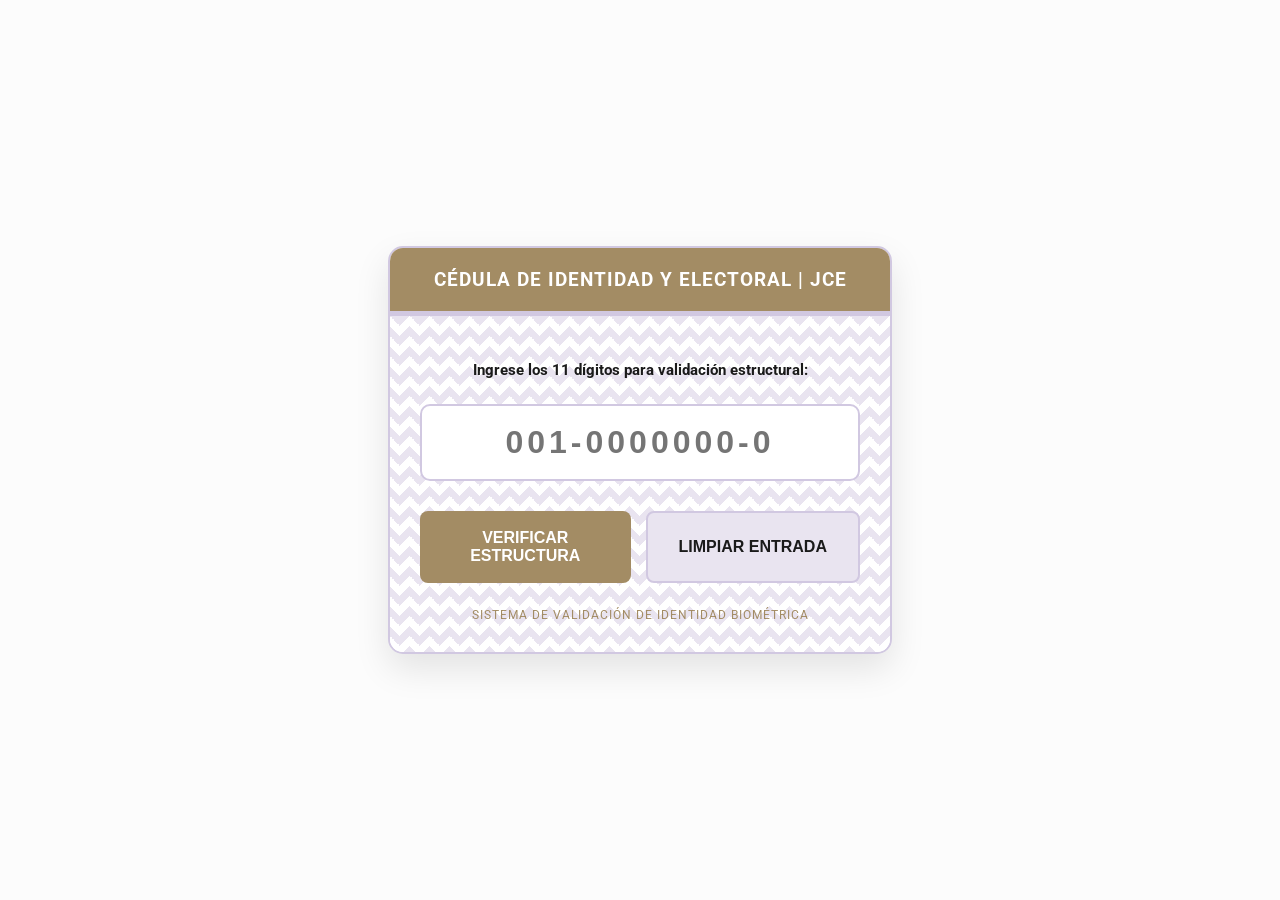
<file: ValidadorCedula.html>
<!DOCTYPE html>
<html lang="es">
<head>
    <meta charset="UTF-8">
    <meta name="viewport" content="width=device-width, initial-scale=1.0">
    <title>Validador Biométrico de Cédula | JCE</title>
    <link href="https://fonts.googleapis.com/css2?family=Roboto:wght@400;700&display=swap" rel="stylesheet">
    
    <style>
        :root {
            /* PALETA DE COLORES EXTRAÍDA DE LA NUEVA CÉDULA */
            --institucional-header: #a38c64; /* Dorado/Café de la cabecera */
            --patron-rosa: #e9e4f0;         /* Rosa/Púrpura suave del fondo */
            --patron-borde: #d1c8e1;        /* Púrpura más oscuro para bordes */
            --texto-negro: #1a1a1a;
            --dorado-jce: #b3925d;           /* Dorado del logo */
            
            --blanco: #ffffff;
            --gris-fondo: #fcfcfc;
            --transicion: all 0.3s ease-in-out;
        }

        body {
            font-family: 'Roboto', sans-serif;
            background-color: var(--gris-fondo);
            margin: 0;
            display: flex;
            justify-content: center;
            align-items: center;
            height: 100vh;
        }

        .card {
            background: var(--blanco);
            width: 90%;
            max-width: 500px;
            border-radius: 15px;
            overflow: hidden;
            box-shadow: 0 15px 35px rgba(0,0,0,0.1);
            border: 2px solid var(--patron-borde);
            text-align: center;
            position: relative;
        }

        /* Cabecera institucional imitando la franja de la imagen */
        .header {
            background-color: var(--institucional-header);
            color: var(--blanco);
            padding: 20px;
            border-bottom: 5px solid var(--patron-borde);
        }

        .header h1 {
            margin: 0;
            font-size: 1.2rem;
            text-transform: uppercase;
            letter-spacing: 1px;
        }

        .content {
            padding: 30px;
            /* Aplicamos un patrón de fondo suave imitando el de la cédula */
            background-image: 
                linear-gradient(135deg, var(--patron-rosa) 25%, transparent 25%), 
                linear-gradient(225deg, var(--patron-rosa) 25%, transparent 25%), 
                linear-gradient(45deg, var(--patron-rosa) 25%, transparent 25%), 
                linear-gradient(315deg, var(--patron-rosa) 25%, #ffffff 25%);
            background-position:  10px 0, 10px 0, 0 0, 0 0;
            background-size: 20px 20px;
            background-repeat: repeat;
        }

        .instruccion {
            color: var(--texto-negro);
            margin-bottom: 25px;
            font-size: 0.95rem;
            font-weight: bold;
        }

        input {
            width: 100%;
            padding: 18px 0;
            font-size: 2rem;
            border: 2.5px solid var(--patron-borde);
            border-radius: 10px;
            outline: none;
            color: var(--texto-negro);
            font-weight: bold;
            letter-spacing: 4px;
            text-align: center;
            background-color: var(--blanco);
            transition: var(--transicion);
            box-sizing: border-box;
        }

        input:focus {
            border-color: var(--dorado-jce);
            box-shadow: 0 0 15px rgba(179, 146, 93, 0.2);
        }

        /* Grupo de botones */
        .button-group {
            margin-top: 30px;
            display: flex;
            gap: 15px;
            justify-content: center;
        }

        button {
            padding: 18px 30px;
            font-size: 1rem;
            border-radius: 8px;
            cursor: pointer;
            font-weight: bold;
            text-transform: uppercase;
            transition: var(--transicion);
            border: none;
            flex: 1;
        }

        .btn-validar {
            background-color: var(--institucional-header);
            color: white;
        }

        .btn-validar:hover {
            background-color: #8a7653;
            transform: translateY(-2px);
            border-bottom: 4px solid var(--dorado-jce);
        }

        /* BOTÓN LIMPIAR CON COLOR NEGRO DE TEXTO */
        .btn-limpiar {
            background-color: var(--patron-rosa);
            color: var(--texto-negro);
            border: 2px solid var(--patron-borde);
        }

        .btn-limpiar:hover {
            background-color: #d8cedf;
            color: #000;
        }

        #mensaje {
            margin-top: 25px;
            padding: 15px;
            border-radius: 8px;
            font-weight: bold;
            display: none;
            font-size: 1.1rem;
            letter-spacing: 1px;
        }

        /* Colores de respuesta extraídos de la JCE */
        .valida { 
            background-color: #d4edda; 
            color: #155724; 
            border: 2px solid #c3e6cb; 
        }
        
        .invalida { 
            background-color: #f8d7da; 
            color: #721c24; 
            border: 2px solid #f5c6cb; 
        }

        .footer-logo {
            margin-top: 25px;
            font-size: 0.75rem;
            color: var(--institucional-header);
            text-transform: uppercase;
            letter-spacing: 1px;
        }
    </style>
</head>
<body>

    <div class="card">
        <div class="header">
            <h1>Cédula de Identidad y Electoral | JCE</h1>
        </div>

        <div class="content">
            <p class="instruccion">Ingrese los 11 dígitos para validación estructural:</p>
            
            <input type="text" id="cedulaInput" placeholder="001-0000000-0" maxlength="13">

            <div class="button-group">
                <button class="btn-validar" onclick="ejecutarAlgoritmo()">Verificar Estructura</button>
                <button class="btn-limpiar" onclick="limpiarFormulario()">Limpiar Entrada</button>
            </div>

            <div id="mensaje"></div>

            <div class="footer-logo">Sistema de Validación de Identidad Biométrica</div>
        </div>
    </div>

    <script>
        const inputCedula = document.getElementById('cedulaInput');
        const resDiv = document.getElementById('mensaje');

        // FUNCIÓN DE FORMATEO EN TIEMPO REAL CON GUIONES
        inputCedula.addEventListener('input', function(e) {
            let valor = e.target.value.replace(/\D/g, ''); 
            let formateado = '';

            if (valor.length > 0) {
                formateado = valor.substring(0, 3);
                if (valor.length > 3) {
                    formateado += '-' + valor.substring(3, 10);
                }
                if (valor.length > 10) {
                    formateado += '-' + valor.substring(10, 11);
                }
            }
            e.target.value = formateado;
            
            // Ocultar mensaje si el usuario empieza a escribir de nuevo
            if (resDiv.style.display === "block") {
                resDiv.style.display = "none";
            }
        });

        // NUEVA FUNCIÓN PARA LIMPIAR EL FORMULARIO
        function limpiarFormulario() {
            inputCedula.value = ''; // Borrar el input
            resDiv.style.display = "none"; // Ocultar el mensaje
            inputCedula.focus(); // Devolver el foco al input
        }

        function ejecutarAlgoritmo() {
            let ced = inputCedula.value.replace(/-/g, "");

            if (ced.length !== 11) {
                mostrarRes(false, "FORMATO INVÁLIDO (11 DÍGITOS REQUERIDOS)");
                return;
            }

            let suma = 0;
            for (let i = 0; i < 10; i++) {
                let digito = parseInt(ced.charAt(i));
                let peso = (i % 2 === 0) ? 1 : 2;
                
                let multi = digito * peso;
                if (multi > 9) multi -= 9; 
                
                suma += multi;
            }

            let verificadorReal = parseInt(ced.charAt(10));
            let digitoCalculado = (10 - (suma % 10)) % 10;

            if (digitoCalculado === verificadorReal) {
                mostrarRes(true, "CÉDULA CORRECTA (ESTRUCTURA VÁLIDA)");
            } else {
                mostrarRes(false, "CÉDULA INCORRECTA (FALLA MÓDULO 10)");
            }
        }

        function mostrarRes(esValida, texto) {
            resDiv.style.display = "block";
            resDiv.textContent = texto;
            resDiv.className = esValida ? "valida" : "invalida";
        }
    </script>
</body>
</html>
</file>
<file: PracticaMenu/style.css>
:root {
  --color-texto: #003366;
  --color-hover: #E31A1C;
  --color-fondo: #FDFDFD;
  --color-tech: #00EFFF;
  --sombra-nav: rgba(0, 51, 102, 0.15);
  --bg-body: #f0f4f8;
  --border-header: #f0f0f0;
}

body {
  margin: 0;
  font-family: -apple-system, BlinkMacSystemFont, "Segoe UI", Roboto, Helvetica, Arial, sans-serif;
  background-color: var(--bg-body);
  transition: background-color 0.3s ease, color 0.3s ease;
}

header {
  background-color: var(--color-fondo);
  box-shadow: 0 4px 10px var(--sombra-nav);
  position: sticky;
  top: 0;
  z-index: 100;
  border-bottom: 2px solid var(--border-header);
  transition: background-color 0.3s ease, box-shadow 0.3s ease;
}

.menu-principal {
  max-width: 1200px;
  margin: 0 auto;
  height: 60px;
  display: flex;
  align-items: center;
  justify-content: flex-end;
  padding: 0 30px;
}

.menu-items {
  list-style: none;
  padding: 0;
  margin: 0;
  display: flex;
  gap: 25px;
}

.list-item a {
  text-decoration: none;
  color: var(--color-texto);
  font-weight: 600;
  font-size: 0.95rem;
  letter-spacing: 0.5px;
  padding: 8px 12px;
  transition: all 0.3s ease;
  position: relative;
  border-radius: 4px;
}

.list-item a:hover {
  color: var(--color-fondo);
  background-color: var(--color-texto);
  box-shadow: 0 3px 8px var(--sombra-nav);
}

.list-item a::after {
  content: '';
  position: absolute;
  bottom: 0;
  left: 12px;
  width: 0%;
  height: 3px;
  background-color: var(--color-tech);
  transition: width 0.3s ease;
  border-radius: 2px;
}

.list-item a:hover::after {
  width: calc(100% - 24px);
}


.Add-container {
  display: flex;
  justify-content: center;
  gap: 10px;
  margin: 40px auto;
  max-width: 600px;
  padding: 0 20px;
}

#agregar {
  flex: 1;
  padding: 12px 15px;
  font-size: 1rem;
  border: 2px solid var(--border-header);
  border-radius: 5px;
  background-color: var(--color-fondo);
  color: var(--color-texto);
  outline: none;
  transition: border-color 0.3s ease, background-color 0.3s ease, color 0.3s ease;
}

#agregar:focus {
  border-color: var(--color-texto);
}

.btn-agregar {
  padding: 12px 24px;
  font-size: 1rem;
  font-weight: 600;
  color: var(--color-fondo);
  background-color: var(--color-texto);
  border: none;
  border-radius: 5px;
  cursor: pointer;
  transition: all 0.3s ease;
}

.btn-agregar:hover {
  background-color: var(--color-hover);
  box-shadow: 0 4px 10px var(--sombra-nav);
  color: #FFFFFF;
}


#agregar {
  flex: 1;
  padding: 12px 15px;
  font-size: 1rem;
  border: 2px solid var(--border-header);
  border-radius: 5px;
  background-color: var(--color-fondo);
  color: var(--color-texto);
  outline: none;
  transition: all 0.3s ease;
}

#agregar:focus {
  border-color: var(--color-texto);
}

.btn-agregar {
  padding: 12px 24px;
  font-size: 1rem;
  font-weight: 600;
  color: var(--color-fondo);
  background-color: var(--color-texto);
  border: none;
  border-radius: 5px;
  cursor: pointer;
  transition: all 0.3s ease;
}

.btn-agregar:hover {
  background-color: var(--color-hover);
}

/* Estilos de la lista de administración */
.lista-admin {
  max-width: 600px;
  margin: 0 auto 40px auto;
  padding: 0 20px;
  list-style: none;
  display: flex;
  flex-direction: column;
  gap: 10px;
}

.admin-item {
  display: flex;
  justify-content: space-between;
  align-items: center;
  padding: 12px 15px;
  background-color: var(--color-fondo);
  border: 1px solid var(--border-header);
  border-radius: 5px;
  color: var(--color-texto);
  font-weight: 600;
}

.btn-eliminar {
  background-color: var(--color-hover);
  color: white;
  border: none;
  padding: 6px 12px;
  border-radius: 4px;
  cursor: pointer;
  font-weight: bold;
}
</file>
<file: Tarea- FormularioMultiPagina/MultipleForm/style.css>
body {
  font-family: sans-serif;
  background-color: #f0f2f5;
  color: #333;
  margin: 0;
  padding: 20px;
}

.form-container {
  max-width: 600px;
  margin: 0 auto;
  background: #fff;
  padding: 30px;
  border: 1px solid #ccc;
  border-radius: 8px;
}

h2, h3 {
  margin-top: 0;
  border-bottom: 1px solid #eee;
  padding-bottom: 10px;
}

.step {
  display: none;
}

.step.active {
  display: block;
}

.input-group {
  margin-bottom: 15px;
  display: flex;
  flex-direction: column;
  gap: 8px;
}

input {
  padding: 8px;
  border: 1px solid #bbb;
  border-radius: 4px;
  font-size: 14px;
}

button {
  padding: 10px 15px;
  border: none;
  border-radius: 4px;
  cursor: pointer;
  font-size: 14px;
}

.btn-add {
  background-color: #28a745;
  color: white;
  margin-top: 5px;
}

.data-list {
  list-style-type: square;
  padding-left: 20px;
  margin-bottom: 20px;
  color: #555;
}

.form-navigation {
  display: flex;
  justify-content: space-between;
  margin-top: 30px;
  border-top: 1px solid #eee;
  padding-top: 20px;
}

#prevBtn {
  background-color: #6c757d;
  color: white;
}

#nextBtn {
  background-color: #007bff;
  color: white;
}

pre {
  background-color: #272822;
  color: #f8f8f2;
  padding: 15px;
  border-radius: 5px;
  overflow-x: auto;
  font-size: 13px;
}


table {
  width: 100%;
  border-collapse: collapse;
  margin-bottom: 20px;
  background-color: #fff;
}

th, td {
  border: 1px solid #ddd;
  padding: 8px;
  text-align: left;
  font-size: 14px;
}

th {
  background-color: #f4f4f4;
  font-weight: bold;
  color: #333;
}

.tabla-titulo {
  margin-top: 15px;
  margin-bottom: 10px;
  font-size: 16px;
  color: #007bff;
  border-bottom: none;
}


.registros-guardados-container {
  max-width: 800px;
  margin: 40px auto;
  background: #fff;
  padding: 30px;
  border: 1px solid #ccc;
  border-radius: 8px;
}

.registros-guardados-container h2 {
  color: #28a745;
  border-bottom: 2px solid #28a745;
}

.tabla-global {
  width: 100%;
  border-collapse: collapse;
  margin-top: 15px;
}

.tabla-global th, .tabla-global td {
  border: 1px solid #ddd;
  padding: 10px;
  text-align: center;
}

.tabla-global th {
  background-color: #e9ecef;
  color: #333;
}
</file>
<file: style.css>
* {
  margin: 0;
  padding: 0;
  box-sizing: border-box;
  font-family: sans-serif;
}


.navigation {
  display: flex;
  flex-direction: column;
}

.banner {
  width: 100%;
  display: flex;
  align-items: center;
  justify-content: center;
}

.banner img {
  max-width: 800px;
  height: 400px;
}

.navigation .menu-principal {
  background-color: #002C5F;
  width: 100%;
  display: flex;
  justify-content: center;
  align-items: center;
  gap: 20px;
}

.navigation .menu-principal svg{
  color: #fff;
}

.navigation .logo{
  display: flex;
  width: 100%;
  height: 100px;
  margin: 25px 0;
  justify-content: center;
  align-items: center;
}

.navigation .logo img {
  width: 175px;
  height: 125px;
}

.navigation .menu-principal > ul {
  list-style-type: none;
  display: flex;
  justify-content: center;
  align-items: center;
}

.navigation .menu-principal > ul > li {
  display: block;
  padding: 16px 20px
}

.navigation .menu-principal > ul > li > a {
  color: #fff
}


.navigation .menu-principal a{
  text-decoration: none;
}

.navigation .menu-principal li{
  position: relative;
}

.submenu {
  display: none;
  position: absolute;
  top: 100%;
  left: 0;
  background-color: #002C5F;
  min-width: 160px;
  list-style-type: none;
  z-index: 1;
  box-shadow: 0 8px 10px;
  padding: 5px 0;
  border-radius: 10px;

  
}

.submenu li {
  padding: 10px 20px;
  border-bottom: 0.2px solid #ccc;
}

.submenu li:last-child {
  border-bottom: none;
}

.submenu li:hover{
  background-color: #fff;
}

.submenu > li:hover a{
    color: #002C5F
}

.submenu li a {
  color: #fff;
}

.dropdown:hover .submenu{
  display: block;
}


.link:hover {
 background-color: #1E59A8;
}
</file>
